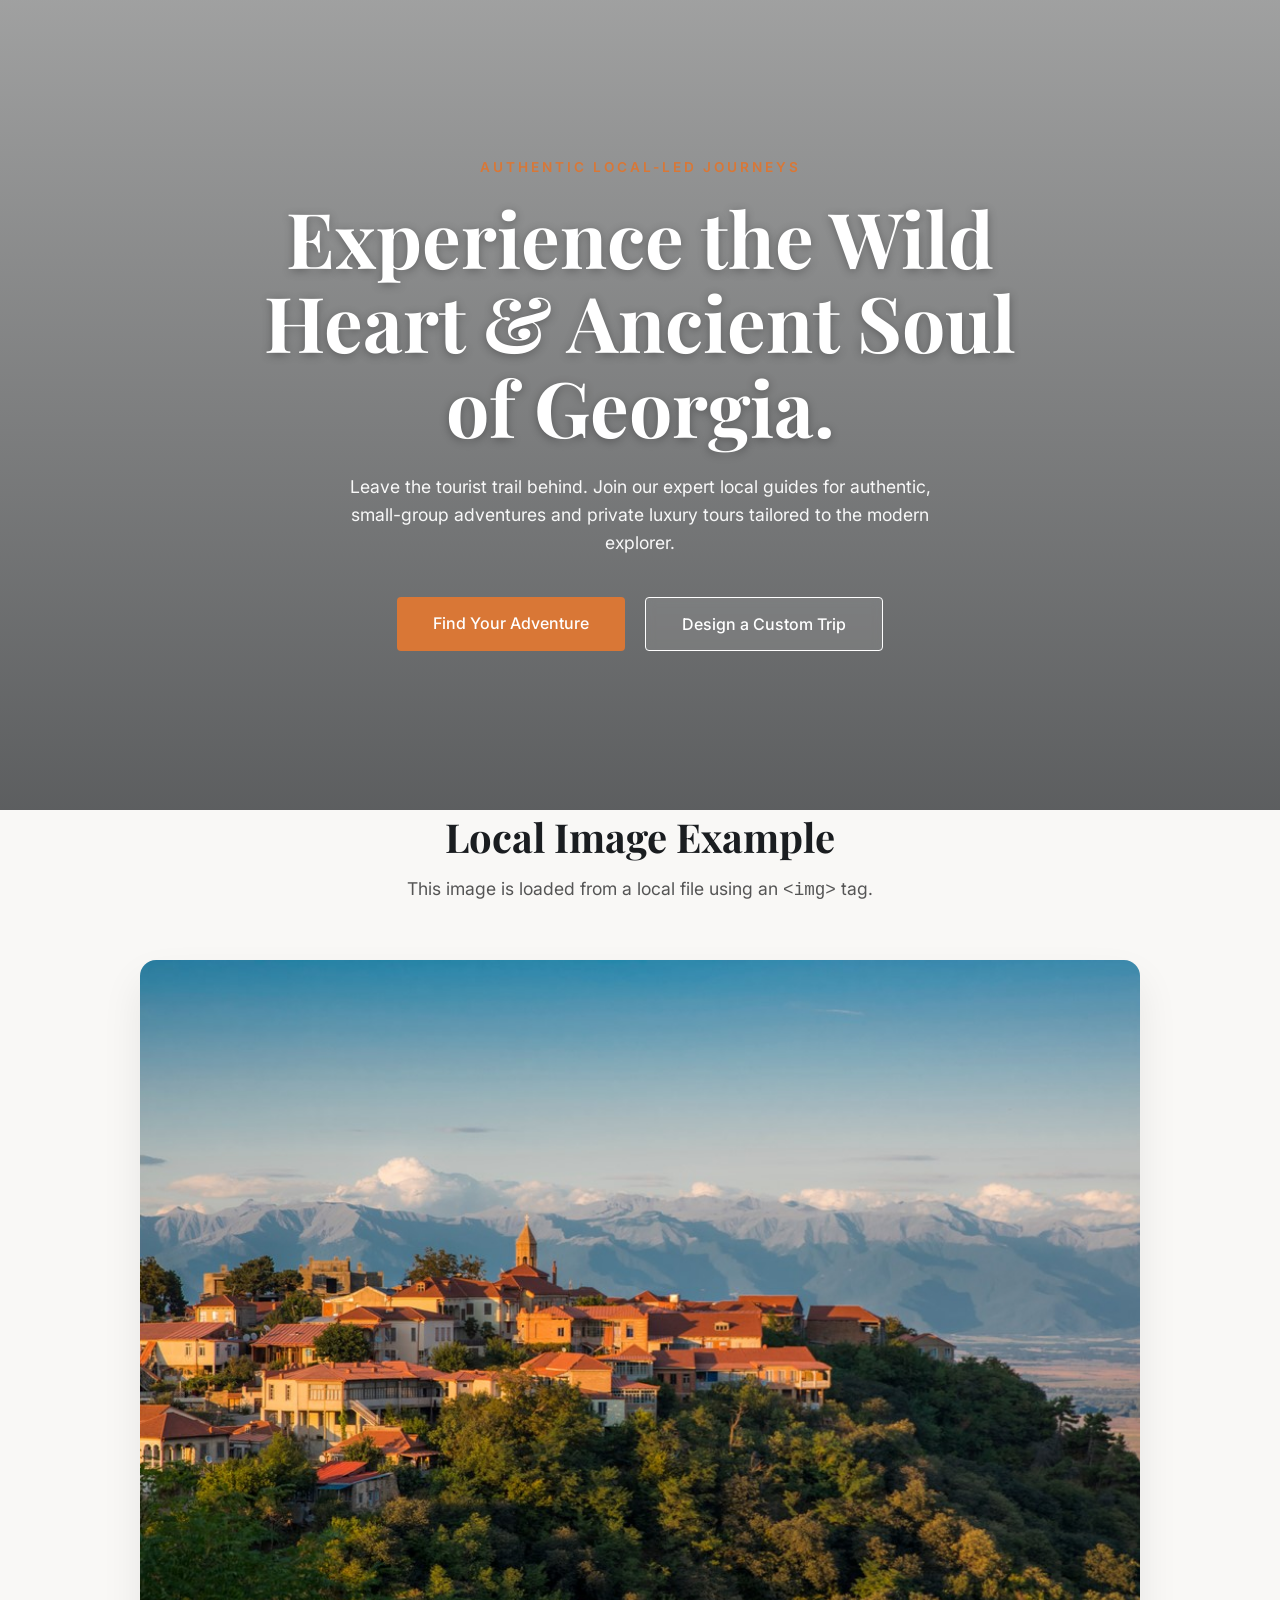
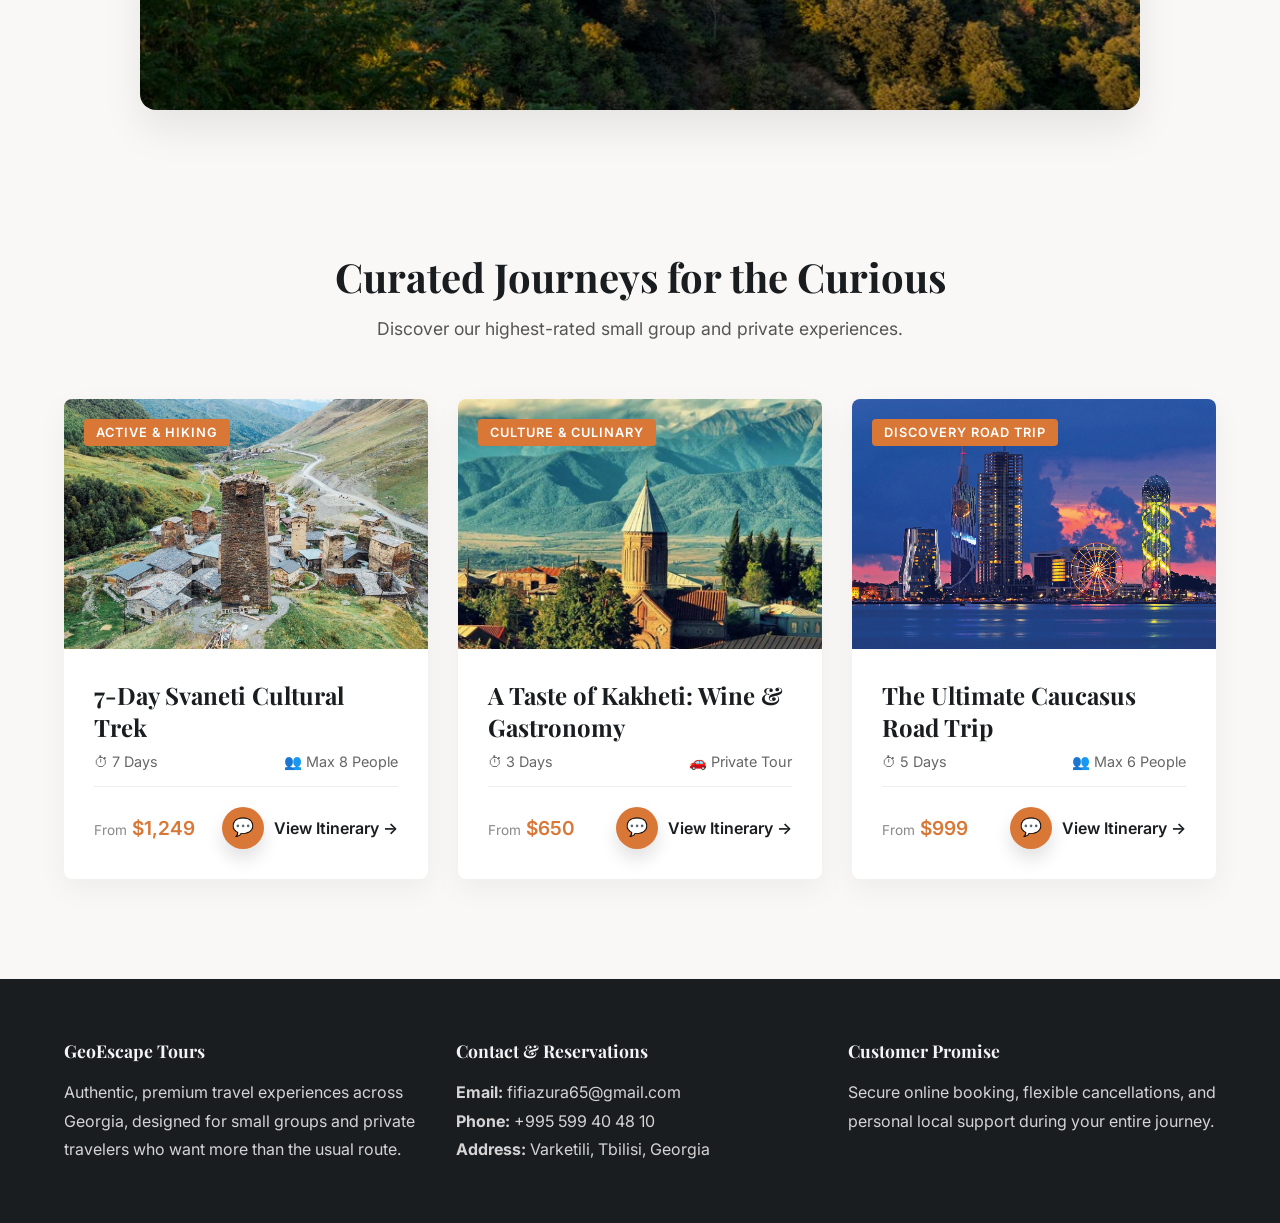
<file: site htm+css/index.html>
<!DOCTYPE html>
<html lang="en">
<head>
<meta charset="UTF-8">
<meta name="viewport" content="width=device-width, initial-scale=1.0">
<title>GeoEscape Tours | Premium Journeys in Georgia</title>
<link rel="stylesheet" href="style.css">
<link href="https://fonts.googleapis.com/css2?family=Inter:wght@400;500;600&family=Playfair+Display:wght@500;700&display=swap" rel="stylesheet">
<style>
  :root {
    --color-amber: #D97736;
    --color-amber-hover: #BF652B;
    --color-slate: #1A1D20;
    --color-stone: #F9F8F6;
    --font-heading: 'Playfair Display', serif;
    --font-body: 'Inter', sans-serif;
  }

  * { margin: 0; padding: 0; box-sizing: border-box; }
  
  body { 
    font-family: var(--font-body); 
    background-color: var(--color-stone); 
    color: var(--color-slate);
    -webkit-font-smoothing: antialiased;
  }

  /* --- HERO SECTION --- */
  .hero {
    position: relative;
    height: 90vh;
    min-height: 600px;
    display: flex;
    align-items: center;
    justify-content: center;
    text-align: center;
    color: white;
    /* High-res image of Gergeti Trinity Church / Kazbegi */
    background: linear-gradient(rgba(26, 29, 32, 0.4), rgba(26, 29, 32, 0.7)), 
                url('https://images.unsplash.com/photo-1568849676085-51415703900f?q=80&w=2070&auto=format&fit=crop') center/cover no-repeat;
  }

  .hero-content {
    max-width: 800px;
    padding: 0 20px;
    z-index: 2;
  }

  .eyebrow {
    text-transform: uppercase;
    letter-spacing: 3px;
    font-size: 0.85rem;
    margin-bottom: 20px;
    color: var(--color-amber);
    font-weight: 600;
  }

  .hero h1 {
    font-family: var(--font-heading);
    font-size: clamp(2.5rem, 6vw, 5rem);
    line-height: 1.1;
    margin-bottom: 25px;
    text-shadow: 0 2px 10px rgba(0,0,0,0.3);
  }

  .hero p {
    font-size: 1.1rem;
    line-height: 1.6;
    margin-bottom: 40px;
    opacity: 0.95;
    max-width: 600px;
    margin-inline: auto;
  }

  .cta-group {
    display: flex;
    gap: 20px;
    justify-content: center;
  }

  .btn {
    padding: 16px 36px;
    text-decoration: none;
    font-weight: 500;
    border-radius: 4px;
    transition: all 0.3s ease;
    font-size: 1rem;
  }

  .btn-primary {
    background-color: var(--color-amber);
    color: white;
  }

  .btn-primary:hover { 
    background-color: var(--color-amber-hover); 
    transform: translateY(-2px);
  }

  .btn-secondary {
    background-color: rgba(255, 255, 255, 0.1);
    color: white;
    border: 1px solid white;
    backdrop-filter: blur(5px);
  }

  .btn-secondary:hover { 
    background-color: white; 
    color: var(--color-slate); 
  }

  /* --- FEATURED TOURS SECTION --- */
  .featured-tours {
    padding: 100px 5%;
    max-width: 1400px;
    margin: 0 auto;
  }

  .section-header {
    text-align: center;
    margin-bottom: 60px;
  }

  .section-header h2 {
    font-family: var(--font-heading);
    font-size: 2.5rem;
    margin-bottom: 15px;
  }

  .section-header p {
    color: #555;
    font-size: 1.1rem;
  }

  .tour-grid {
    display: grid;
    grid-template-columns: repeat(auto-fit, minmax(320px, 1fr));
    gap: 30px;
  }

  .tour-card {
    background: white;
    border-radius: 8px;
    overflow: hidden;
    box-shadow: 0 10px 30px rgba(0,0,0,0.05);
    transition: transform 0.4s ease, box-shadow 0.4s ease;
    cursor: pointer;
    display: block;
    color: inherit;
    text-decoration: none;
  }

  .tour-card:hover {
    transform: translateY(-10px);
    box-shadow: 0 20px 40px rgba(0,0,0,0.1);
  }

  .tour-image-wrapper {
    width: 100%;
    height: 250px;
    overflow: hidden;
    position: relative;
  }

  .tour-image {
    display: block;
    width: 100%;
    height: 100%;
    object-fit: cover;
    transition: transform 0.6s ease;
  }

  .feature-img {
    width: 100%;
    max-width: 1000px;
    border-radius: 16px;
    box-shadow: 0 20px 40px rgba(0,0,0,0.08);
    display: block;
    margin: 40px auto;
    object-fit: cover;
  }

  .gallery-img {
    width: 100%;
    max-width: 1100px;
    border-radius: 18px;
    box-shadow: 0 24px 50px rgba(0,0,0,0.08);
    margin: 30px auto;
    display: block;
    object-fit: cover;
  }

  /* Zoom effect on hover */
  .tour-card:hover .tour-image {
    transform: scale(1.08);
  }

  .tag {
    position: absolute;
    top: 20px;
    left: 20px;
    background: var(--color-amber);
    color: white;
    padding: 6px 12px;
    font-size: 0.8rem;
    font-weight: 600;
    border-radius: 4px;
    text-transform: uppercase;
    letter-spacing: 1px;
    z-index: 2;
  }

  .footer-content {
    display: grid;
    gap: 24px;
    grid-template-columns: repeat(auto-fit, minmax(220px, 1fr));
    padding: 60px 5%;
    background: #1a1d20;
    color: #f3f3f3;
  }

  .footer-col h4 {
    margin-bottom: 16px;
    font-family: var(--font-heading);
    font-size: 1.1rem;
  }

  .footer-col p {
    line-height: 1.8;
    color: #d4d4d4;
  }

  .tour-content {
    padding: 30px;
  }

  .tour-content h3 {
    font-family: var(--font-heading);
    font-size: 1.5rem;
    margin-bottom: 10px;
    color: var(--color-slate);
  }

  .tour-details {
    display: flex;
    justify-content: space-between;
    margin-bottom: 20px;
    font-size: 0.9rem;
    color: #666;
    border-bottom: 1px solid #eee;
    padding-bottom: 15px;
  }

  .tour-footer {
    display: flex;
    justify-content: space-between;
    align-items: center;
    gap: 16px;
    flex-wrap: wrap;
  }

  .footer-actions {
    display: flex;
    align-items: center;
    gap: 10px;
  }

  .chat-btn {
    background: var(--color-amber);
    border: none;
    color: white;
    width: 42px;
    height: 42px;
    border-radius: 50%;
    font-size: 1.1rem;
    cursor: pointer;
    box-shadow: 0 10px 18px rgba(0,0,0,0.12);
    transition: transform 0.2s ease, background 0.2s ease;
  }

  .chat-btn:hover {
    transform: translateY(-2px);
    background: var(--color-amber-hover);
  }

  .card-link {
    color: var(--color-slate);
    text-decoration: none;
    font-weight: 600;
    transition: color 0.3s;
  }

  .tour-card:hover .card-link {
    color: var(--color-amber);
  }

  .chat-popup {
    position: fixed;
    right: 20px;
    bottom: 20px;
    width: min(380px, calc(100% - 32px));
    background: white;
    border-radius: 18px;
    box-shadow: 0 30px 70px rgba(0,0,0,0.18);
    display: none;
    z-index: 999;
    overflow: hidden;
    font-family: var(--font-body);
  }

  .chat-popup.open {
    display: block;
  }

  .chat-header {
    background: var(--color-slate);
    color: white;
    padding: 18px 20px;
    display: flex;
    justify-content: space-between;
    align-items: center;
  }

  .chat-header h4 {
    margin: 0;
    font-size: 1rem;
  }

  .chat-close {
    background: transparent;
    border: none;
    color: white;
    font-size: 1.3rem;
    cursor: pointer;
  }

  .chat-body {
    padding: 20px;
    display: flex;
    flex-direction: column;
    gap: 14px;
  }

  .chat-messages {
    display: flex;
    flex-direction: column;
    gap: 10px;
    max-height: 260px;
    overflow-y: auto;
  }

  .chat-message {
    background: #f4f4f4;
    padding: 12px 14px;
    border-radius: 14px;
    line-height: 1.5;
    font-size: 0.95rem;
  }

  .chat-message.user {
    align-self: flex-end;
    background: var(--color-amber);
    color: white;
  }

  .chat-input-group {
    display: flex;
    gap: 10px;
    align-items: center;
  }

  .chat-input {
    flex: 1;
    padding: 12px 14px;
    border-radius: 999px;
    border: 1px solid #ddd;
    outline: none;
  }

  .chat-send {
    background: var(--color-amber);
    color: white;
    border: none;
    padding: 12px 16px;
    border-radius: 999px;
    cursor: pointer;
    transition: background 0.2s ease;
  }

  .chat-send:hover {
    background: var(--color-amber-hover);
  }

  .price {
    font-weight: 600;
    font-size: 1.2rem;
    color: var(--color-amber);
  }

  .price span {
    font-size: 0.85rem;
    color: #888;
    font-weight: 400;
  }

  .view-tour {
    color: var(--color-slate);
    text-decoration: none;
    font-weight: 600;
    font-size: 0.95rem;
    transition: color 0.3s;
  }

  .tour-card:hover .view-tour {
    color: var(--color-amber);
  }

  /* Mobile Responsiveness */
  @media (max-width: 768px) {
    .cta-group { flex-direction: column; }
    .hero h1 { font-size: 2.5rem; }
  }
</style>
</head>
<body>

  <!-- HERO SECTION -->
  <section class="hero">
    <div class="hero-content">
      <div class="eyebrow">Authentic Local-Led Journeys</div>
      <h1>Experience the Wild Heart & Ancient Soul of Georgia.</h1>
      <p>Leave the tourist trail behind. Join our expert local guides for authentic, small-group adventures and private luxury tours tailored to the modern explorer.</p>
      <div class="cta-group">
        <a href="#tours" class="btn btn-primary">Find Your Adventure</a>
        <a href="#custom" class="btn btn-secondary">Design a Custom Trip</a>
      </div>
    </div>
  </section>

  <section class="local-image-example">
    <div class="section-header">
      <h2>Local Image Example</h2>
      <p>This image is loaded from a local file using an <code>&lt;img&gt;</code> tag.</p>
    </div>
    <img src="images/kakheti/kakheti.png" alt="Kakheti wine region" class="feature-img">
  </section>

  <!-- FEATURED TOURS SECTION -->
  <section class="featured-tours" id="tours">
    <div class="section-header">
      <h2>Curated Journeys for the Curious</h2>
      <p>Discover our highest-rated small group and private experiences.</p>
    </div>

    <div class="tour-grid">
      
      <!-- TOUR CARD 1: Svaneti Trekking -->
      <div class="tour-card">
        <div class="tour-image-wrapper">
          <div class="tag">Active & Hiking</div>
          <img class="tour-image" src="images/svaneti/svaneti-1.jpg" alt="Svaneti mountains trekking">
        </div>
        <div class="tour-content">
          <h3>7-Day Svaneti Cultural Trek</h3>
          <div class="tour-details">
            <span>⏱ 7 Days</span>
            <span>👥 Max 8 People</span>
          </div>
          <div class="tour-footer">
            <div class="price"><span>From</span> $1,249</div>
            <div class="footer-actions">
              <button type="button" class="chat-btn" onclick="openChat('Svaneti Cultural Trek')" aria-label="Chat about Svaneti tour">💬</button>
              <a href="tour-svaneti.html" class="card-link">View Itinerary →</a>
            </div>
          </div>
        </div>
      </div>

      <!-- TOUR CARD 2: Kakheti Wine -->
      <div class="tour-card">
        <div class="tour-image-wrapper">
          <div class="tag">Culture & Culinary</div>
          <img class="tour-image" src="images/kakheti/kakheti-1.jpg" alt="Kakheti wine tasting">
        </div>
        <div class="tour-content">
          <h3>A Taste of Kakheti: Wine & Gastronomy</h3>
          <div class="tour-details">
            <span>⏱ 3 Days</span>
            <span>🚗 Private Tour</span>
          </div>
          <div class="tour-footer">
            <div class="price"><span>From</span> $650</div>
            <div class="footer-actions">
              <button type="button" class="chat-btn" onclick="openChat('Kakheti Wine & Gastronomy')" aria-label="Chat about Kakheti tour">💬</button>
              <a href="tour-kakheti.html" class="card-link">View Itinerary →</a>
            </div>
          </div>
        </div>
      </div>

      <!-- TOUR CARD 3: Tbilisi to Kazbegi -->
      <div class="tour-card">
        <div class="tour-image-wrapper">
          <div class="tag">Discovery Road Trip</div>
          <img class="tour-image" src="images/roadtrip/roadtrip-1.jpg" alt="Tbilisi road trip scenery">
        </div>
        <div class="tour-content">
          <h3>The Ultimate Caucasus Road Trip</h3>
          <div class="tour-details">
            <span>⏱ 5 Days</span>
            <span>👥 Max 6 People</span>
          </div>
          <div class="tour-footer">
            <div class="price"><span>From</span> $999</div>
            <div class="footer-actions">
              <button type="button" class="chat-btn" onclick="openChat('Caucasus Road Trip')" aria-label="Chat about road trip tour">💬</button>
              <a href="tour-roadtrip.html" class="card-link">View Itinerary →</a>
            </div>
          </div>
        </div>
      </div>
    </div>
  </section>

  <div id="chatPopup" class="chat-popup" aria-hidden="true">
    <div class="chat-header">
      <h4>Book a tour</h4>
      <button type="button" class="chat-close" onclick="closeChat()" aria-label="Close chat">✕</button>
    </div>
    <div class="chat-body">
      <div id="chatContext" class="chat-message">Message us about your tour and we will reply quickly.</div>
      <div id="chatMessages" class="chat-messages"></div>
      <div class="chat-input-group">
        <input id="chatInput" type="text" class="chat-input" placeholder="Write your question..." aria-label="Chat message input">
        <button type="button" class="chat-send" onclick="sendChat()">Send</button>
      </div>
    </div>
  </div>

  <footer>
    <div class="footer-content">
      <div class="footer-col">
        <h4>GeoEscape Tours</h4>
        <p>Authentic, premium travel experiences across Georgia, designed for small groups and private travelers who want more than the usual route.</p>
      </div>

      <!-- ========================================================= -->
      <!--       👇👇👇 EDIT YOUR CONTACT INFO HERE 👇👇👇           -->
      <!-- ========================================================= -->
      <div class="footer-col">
        <h4>Contact & Reservations</h4>
        <p><strong>Email:</strong> fifiazura65@gmail.com</p>
        <p><strong>Phone:</strong> +995 599 40 48 10</p>
        <p><strong>Address:</strong> Varketili, Tbilisi, Georgia</p>
      </div>
      <!-- ========================================================= -->
      <!--       👆👆👆 EDIT YOUR CONTACT INFO HERE 👆👆👆           -->
      <!-- ========================================================= -->

      <div class="footer-col">
        <h4>Customer Promise</h4>
        <p>Secure online booking, flexible cancellations, and personal local support during your entire journey.</p>
      </div>
    </div>
  </footer>

  <script>
    const chatPopup = document.getElementById('chatPopup');
    const chatMessages = document.getElementById('chatMessages');
    const chatInput = document.getElementById('chatInput');
    const chatContext = document.getElementById('chatContext');
    let chatTour = 'General Tour';

    function openChat(tour) {
      chatTour = tour;
      chatContext.textContent = `Book or ask about: ${tour}`;
      chatPopup.classList.add('open');
      chatPopup.setAttribute('aria-hidden', 'false');
      chatInput.focus();
    }

    function closeChat() {
      chatPopup.classList.remove('open');
      chatPopup.setAttribute('aria-hidden', 'true');
    }

    function sendChat() {
      const text = chatInput.value.trim();
      if (!text) {
        chatInput.focus();
        return;
      }

      const userMessage = document.createElement('div');
      userMessage.className = 'chat-message user';
      userMessage.textContent = text;
      chatMessages.appendChild(userMessage);
      chatInput.value = '';
      chatMessages.scrollTop = chatMessages.scrollHeight;

      setTimeout(() => {
        const botMessage = document.createElement('div');
        botMessage.className = 'chat-message';
        botMessage.textContent = `Thanks! Your message about "${chatTour}" has been received. We will contact you using the details in the footer.`;
        chatMessages.appendChild(botMessage);
        chatMessages.scrollTop = chatMessages.scrollHeight;
      }, 600);
    }

    document.addEventListener('keydown', function(event) {
      if (event.key === 'Escape') {
        closeChat();
      }
    });
  </script>
</body>
</html>
</file>
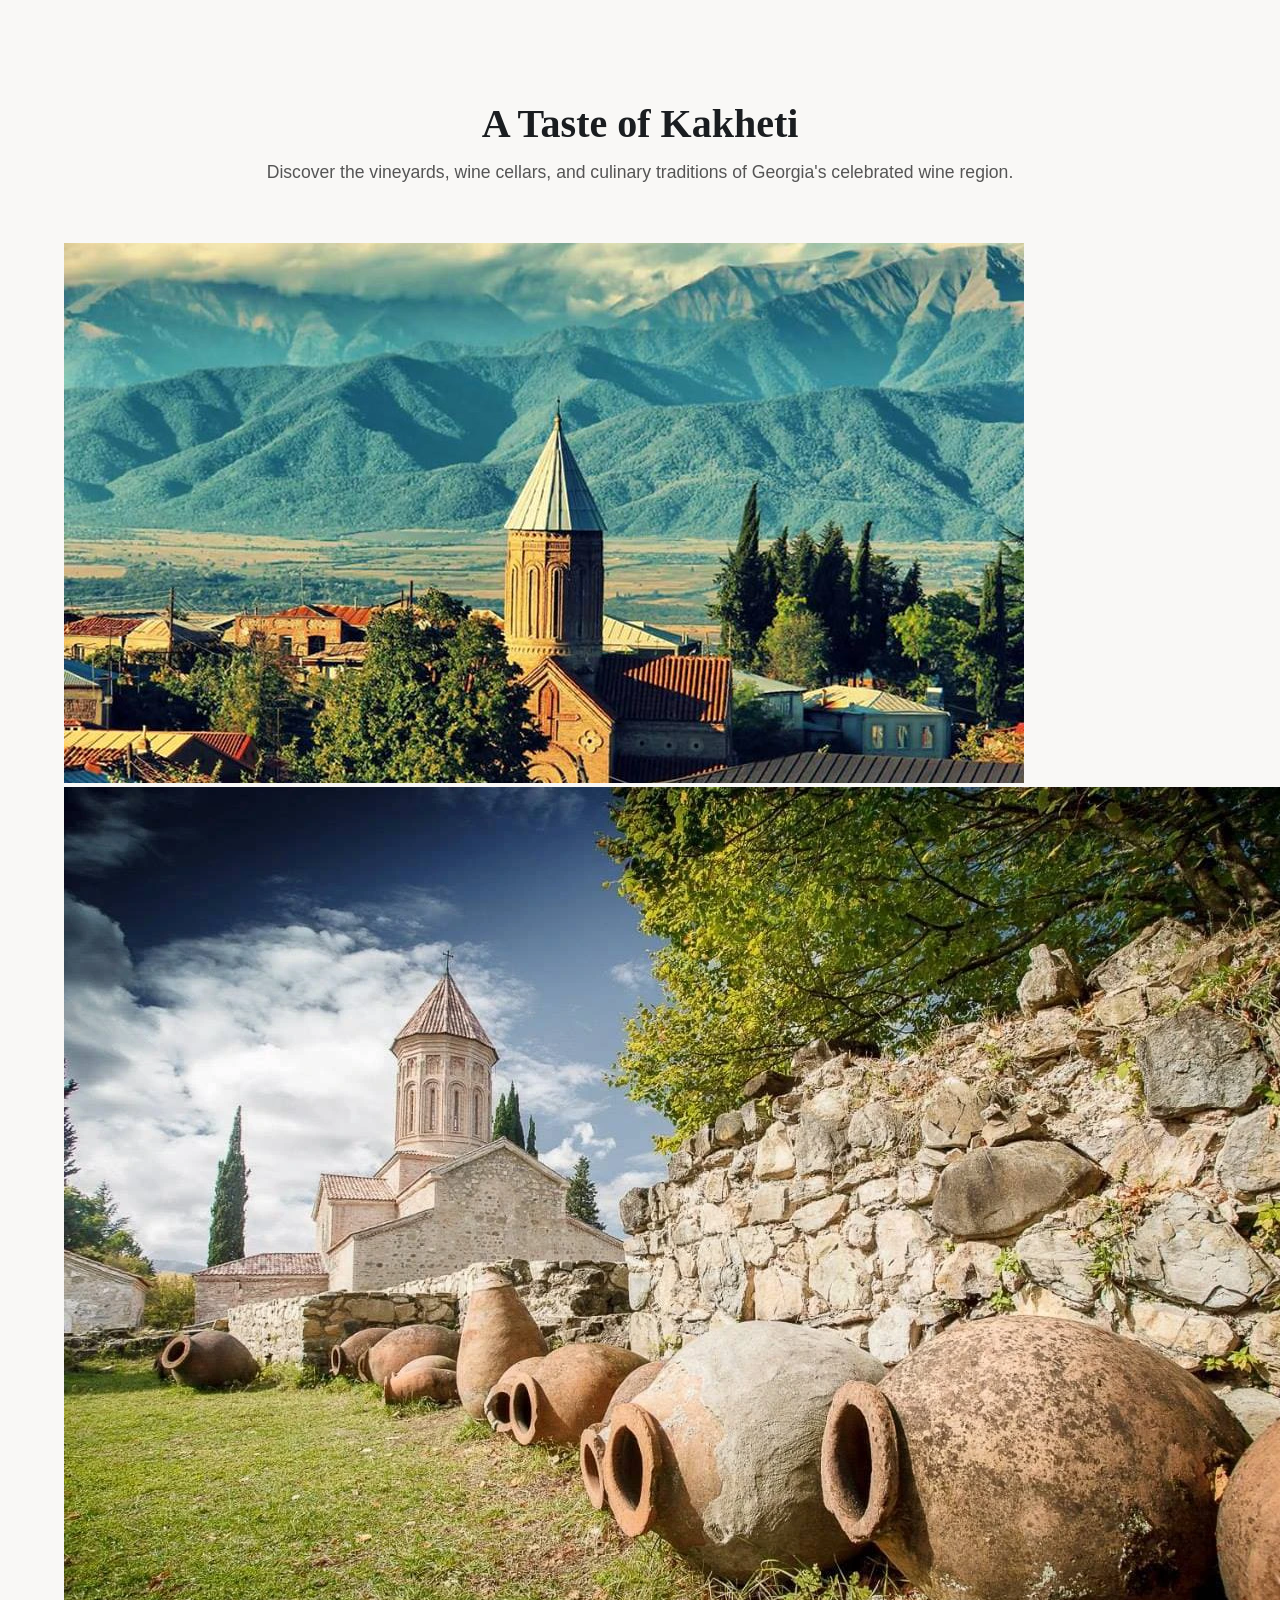
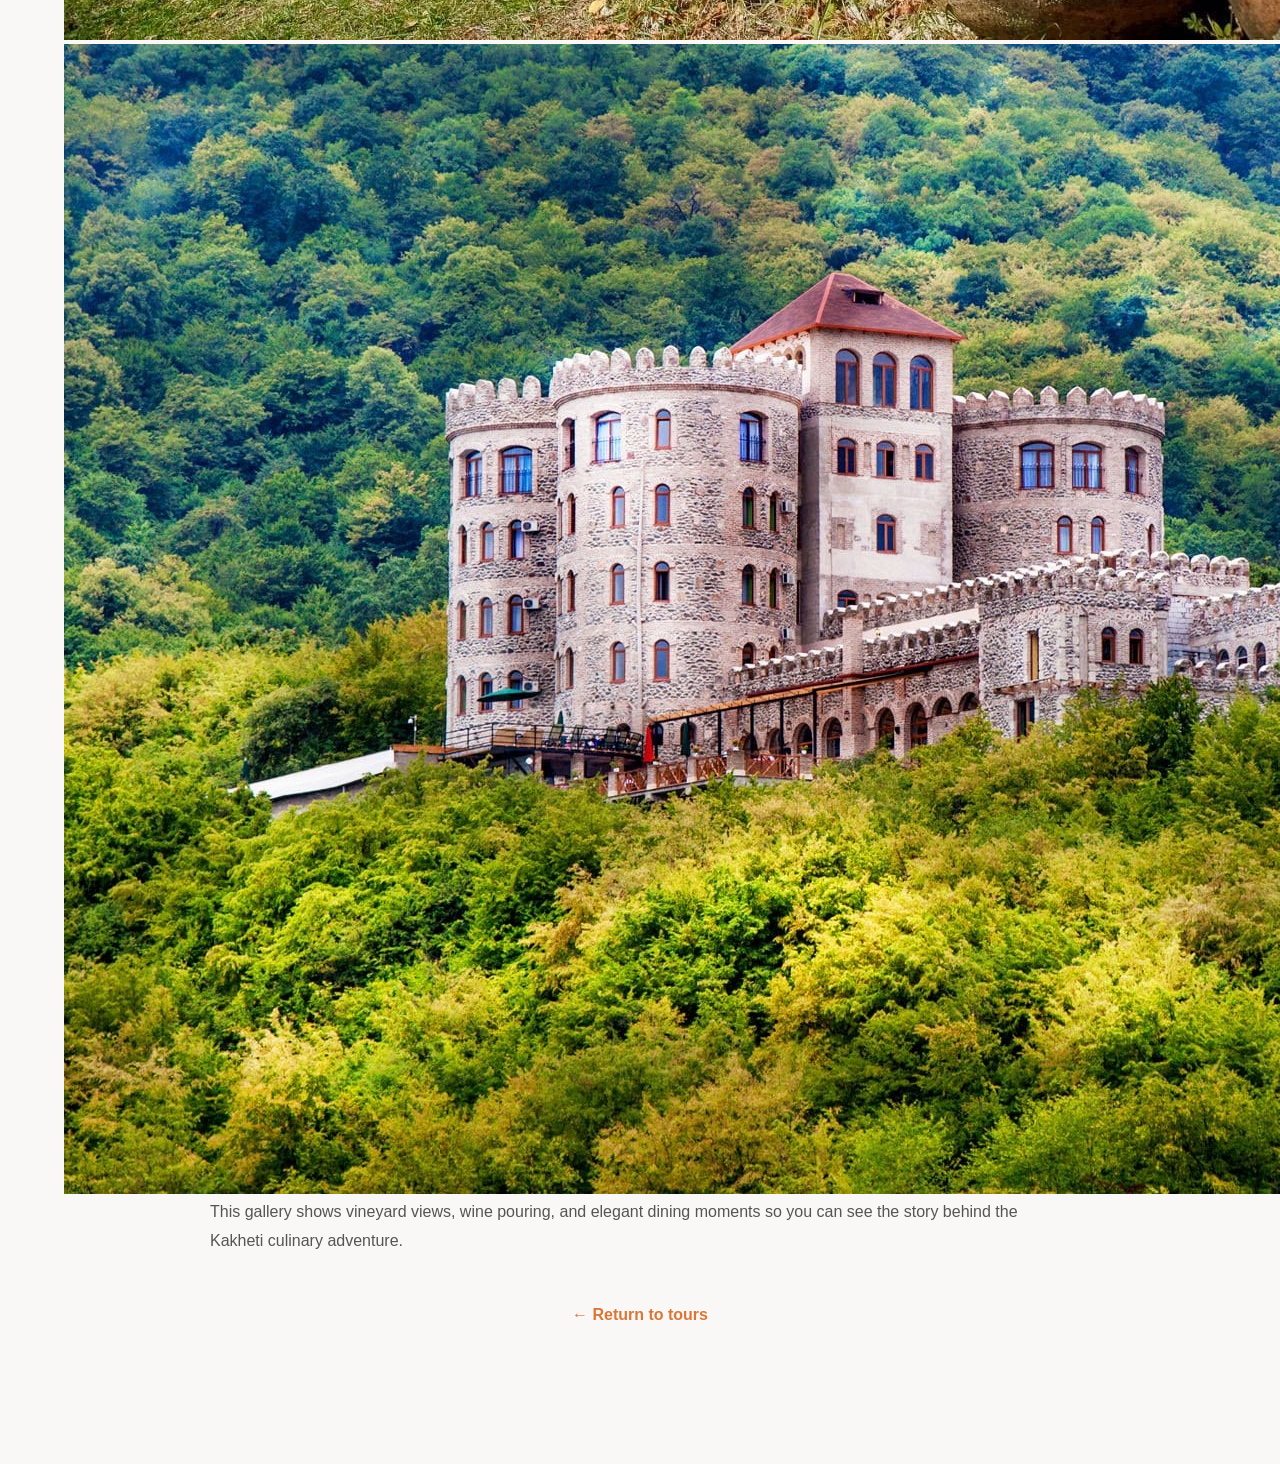
<file: site htm+css/tour-kakheti.html>
<!DOCTYPE html>
<html lang="en">
<head>
  <meta charset="UTF-8">
  <meta name="viewport" content="width=device-width, initial-scale=1.0">
  <title>Kakheti Wine & Gastronomy | GeoEscape</title>
  <link rel="stylesheet" href="style.css">
</head>
<body>
  <section class="featured-tours">
    <div class="section-header">
      <h2>A Taste of Kakheti</h2>
      <p>Discover the vineyards, wine cellars, and culinary traditions of Georgia's celebrated wine region.</p>
    </div>
    <img class="gallery-img" src="images/kakheti/kakheti-1.jpg" alt="Kakheti wine tasting">
    <img class="gallery-img" src="images/kakheti/kakheti-2.jpg" alt="Georgian wine bottles">
    <img class="gallery-img" src="images/kakheti/kakheti-3.jpg" alt="Vineyard landscape in Georgia">
    <p style="max-width: 900px; margin: 0 auto 50px; color: #555; font-size: 1rem; line-height: 1.8; padding: 0 20px;">This gallery shows vineyard views, wine pouring, and elegant dining moments so you can see the story behind the Kakheti culinary adventure.</p>
    <div style="text-align: center; margin-bottom: 40px;"><a href="imagine.html" style="color: var(--color-amber); font-weight: 600; text-decoration: none;">← Return to tours</a></div>
  </section>
</body>
</html>
</file>
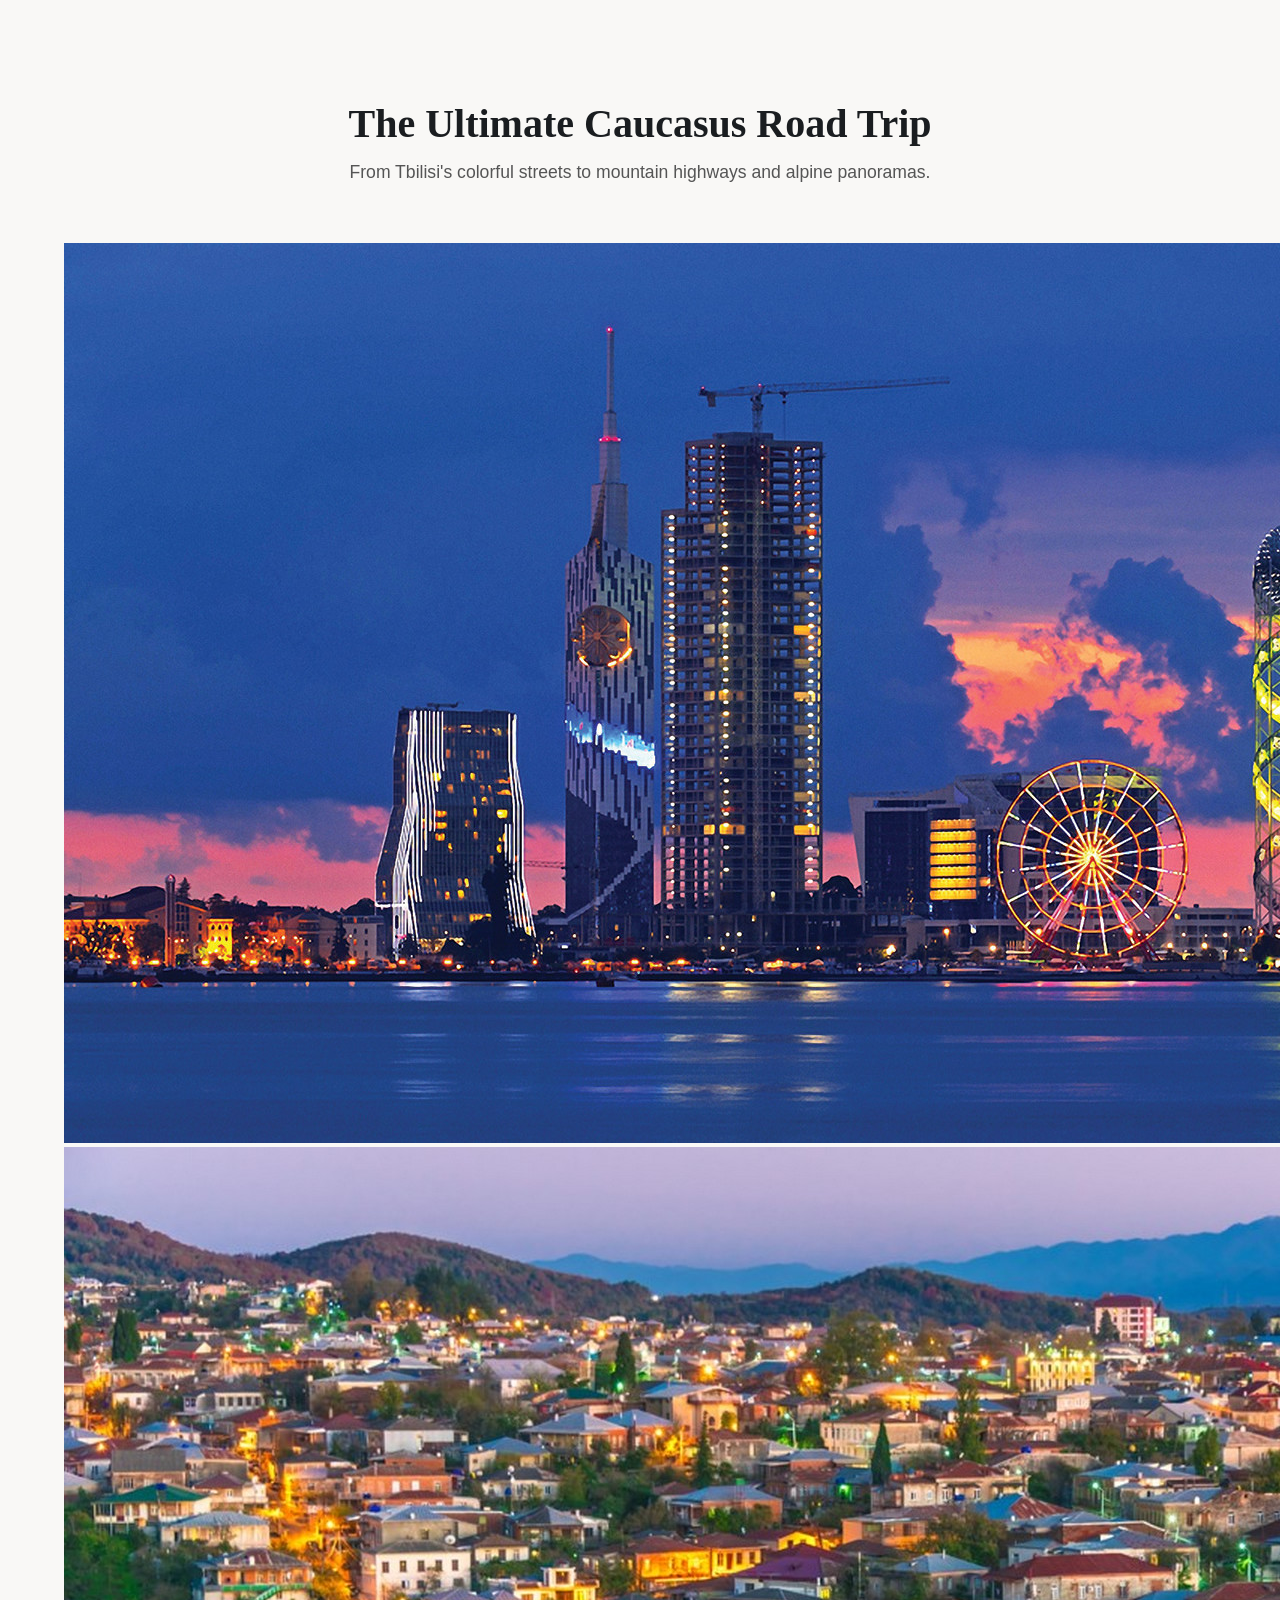
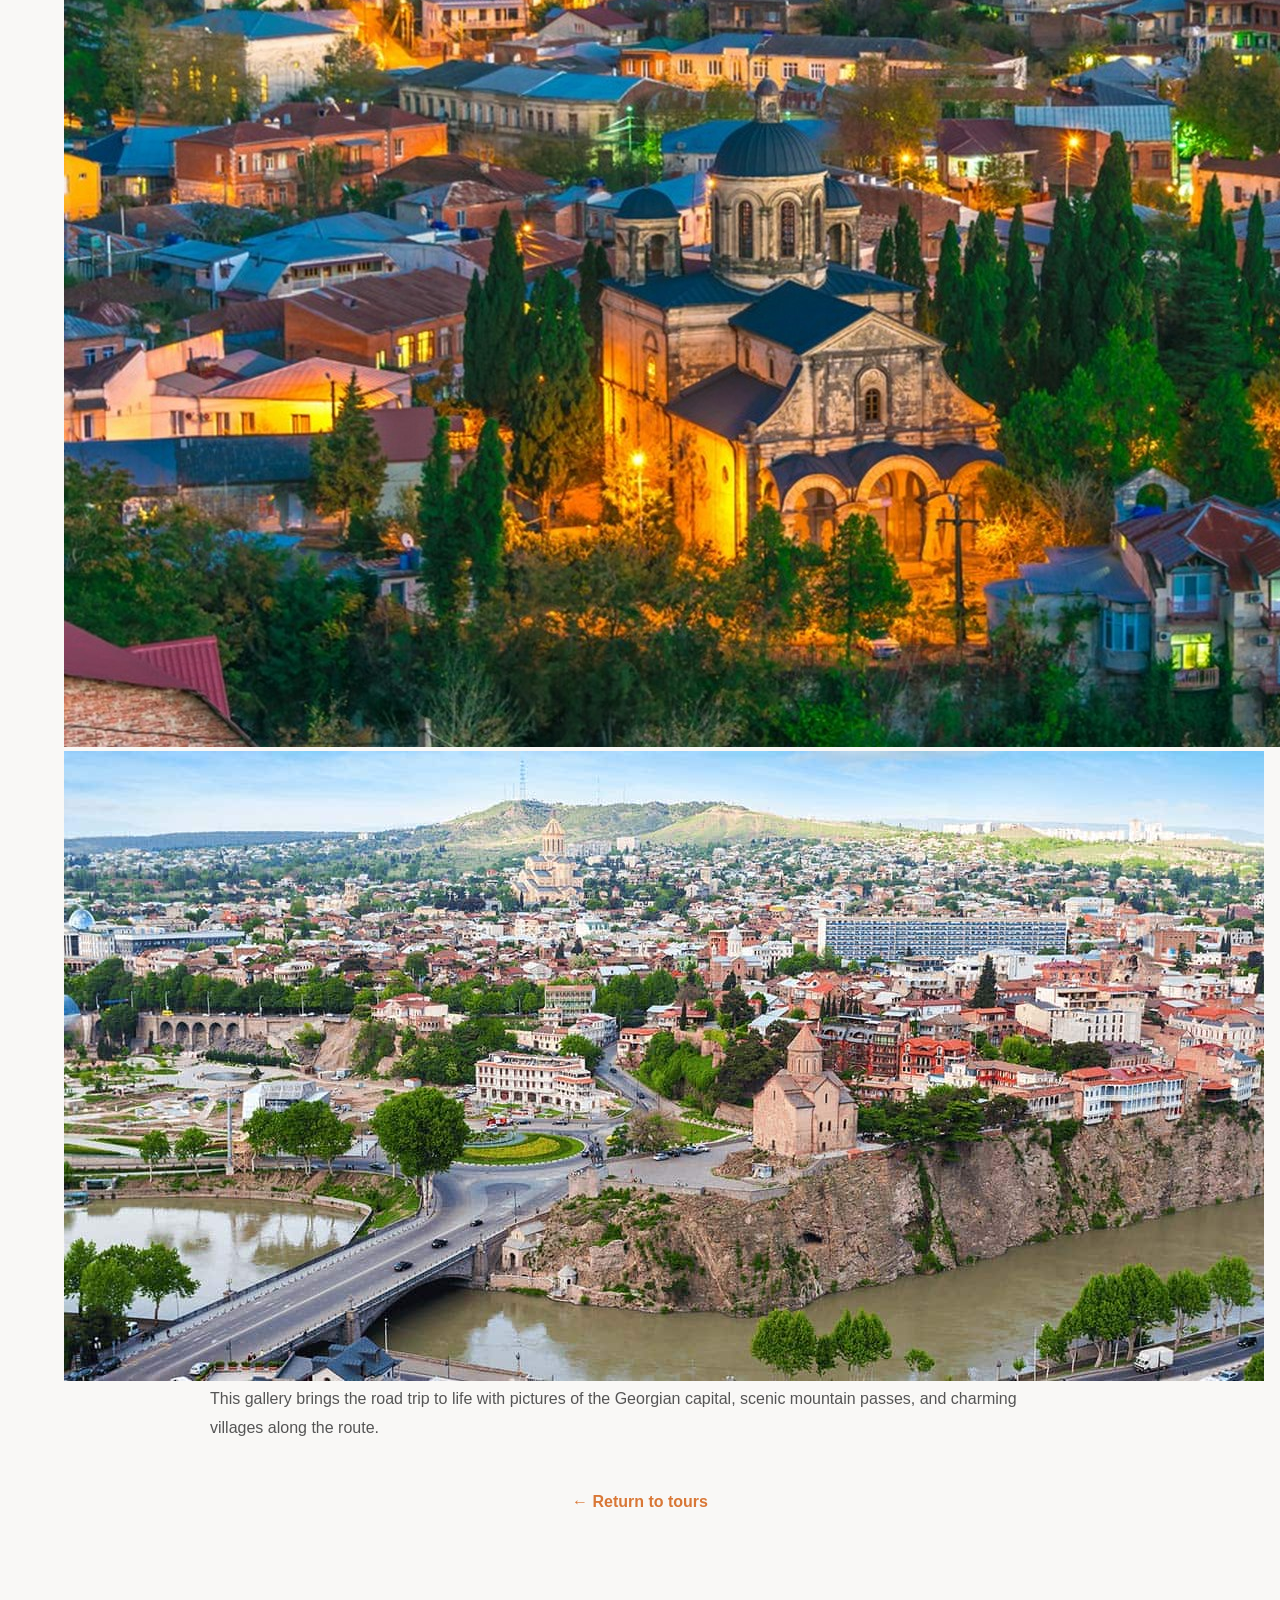
<file: site htm+css/tour-roadtrip.html>
<!DOCTYPE html>
<html lang="en">
<head>
  <meta charset="UTF-8">
  <meta name="viewport" content="width=device-width, initial-scale=1.0">
  <title>Caucasus Road Trip | GeoEscape</title>
  <link rel="stylesheet" href="style.css">
</head>
<body>
  <section class="featured-tours">
    <div class="section-header">
      <h2>The Ultimate Caucasus Road Trip</h2>
      <p>From Tbilisi's colorful streets to mountain highways and alpine panoramas.</p>
    </div>
    <img class="gallery-img" src="images/roadtrip/roadtrip-1.jpg" alt="Tbilisi road trip scenery">
    <img class="gallery-img" src="images/roadtrip/roadtrip-2.jpg" alt="Caucasus mountain road">
    <img class="gallery-img" src="images/roadtrip/roadtrip-3.jpg" alt="Old Tbilisi architecture">
    <p style="max-width: 900px; margin: 0 auto 50px; color: #555; font-size: 1rem; line-height: 1.8; padding: 0 20px;">This gallery brings the road trip to life with pictures of the Georgian capital, scenic mountain passes, and charming villages along the route.</p>
    <div style="text-align: center; margin-bottom: 40px;"><a href="imagine.html" style="color: var(--color-amber); font-weight: 600; text-decoration: none;">← Return to tours</a></div>
  </section>
</body>
</html>
</file>
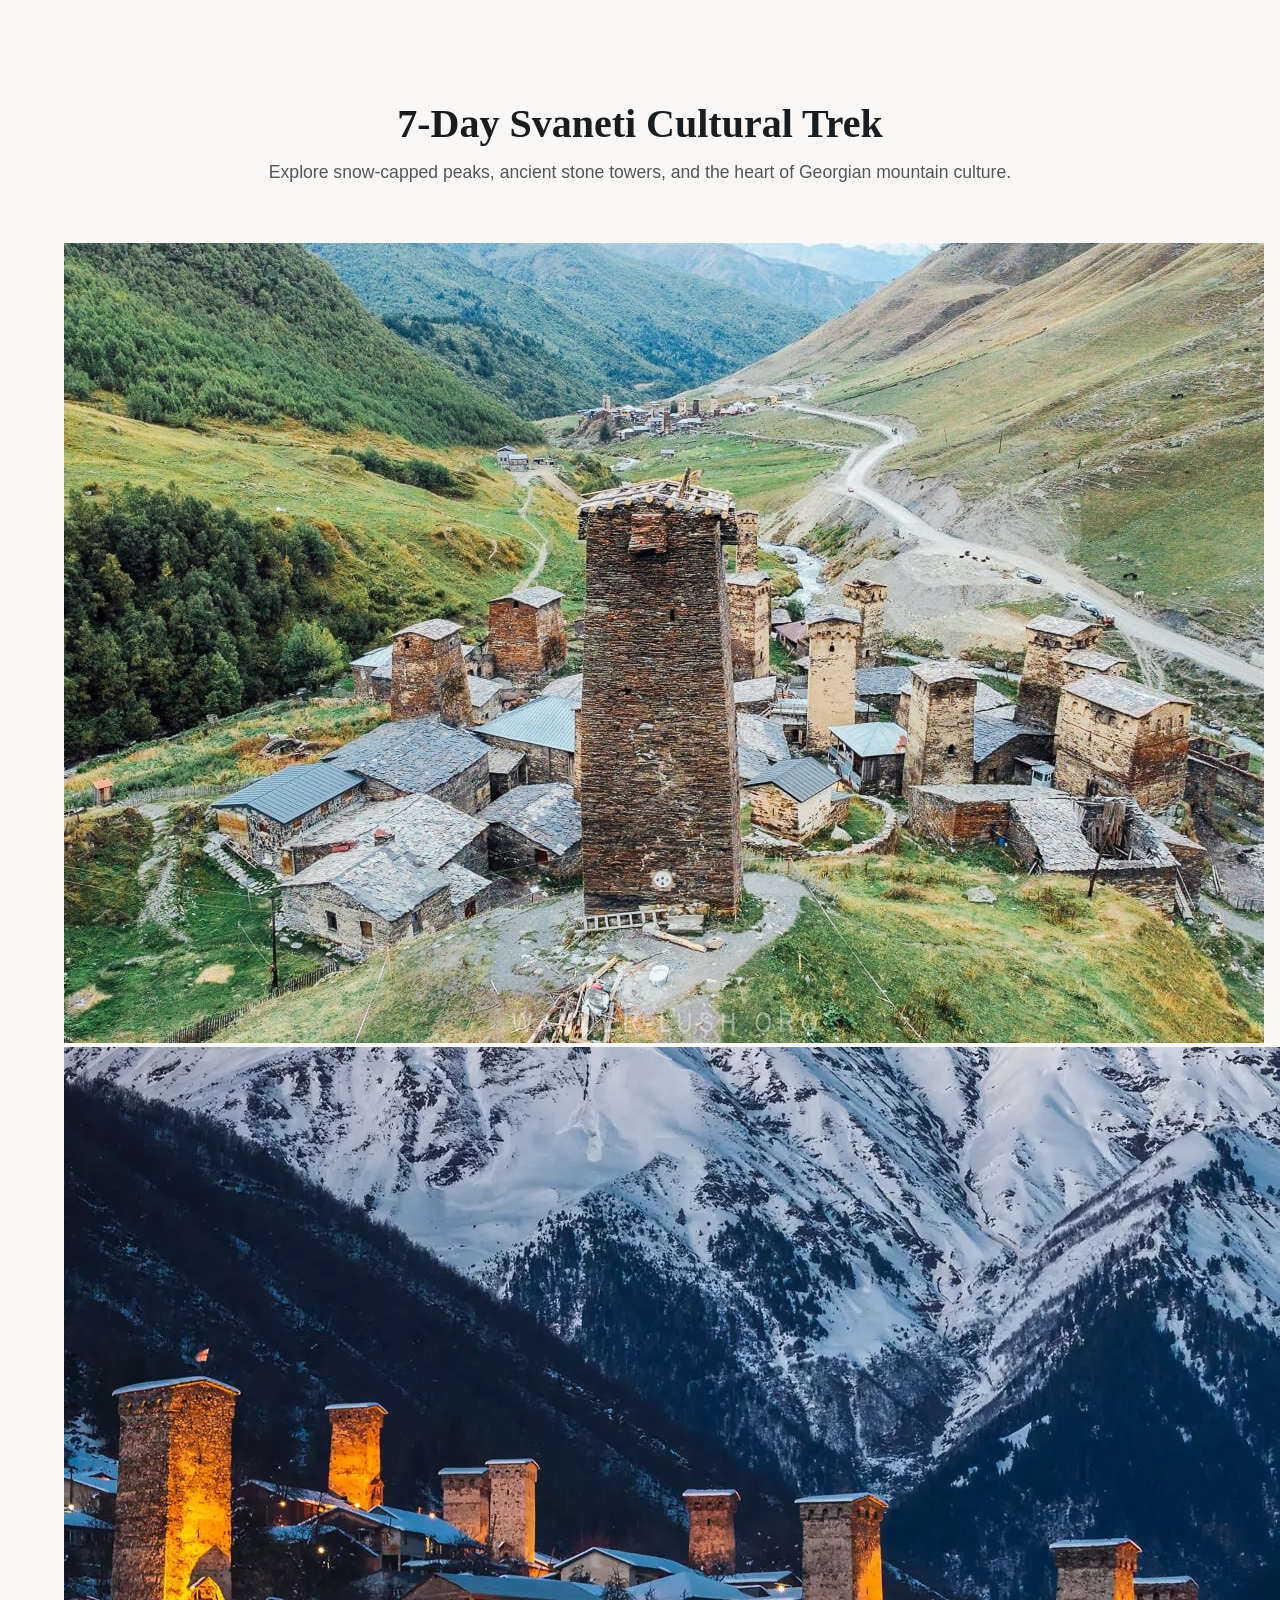
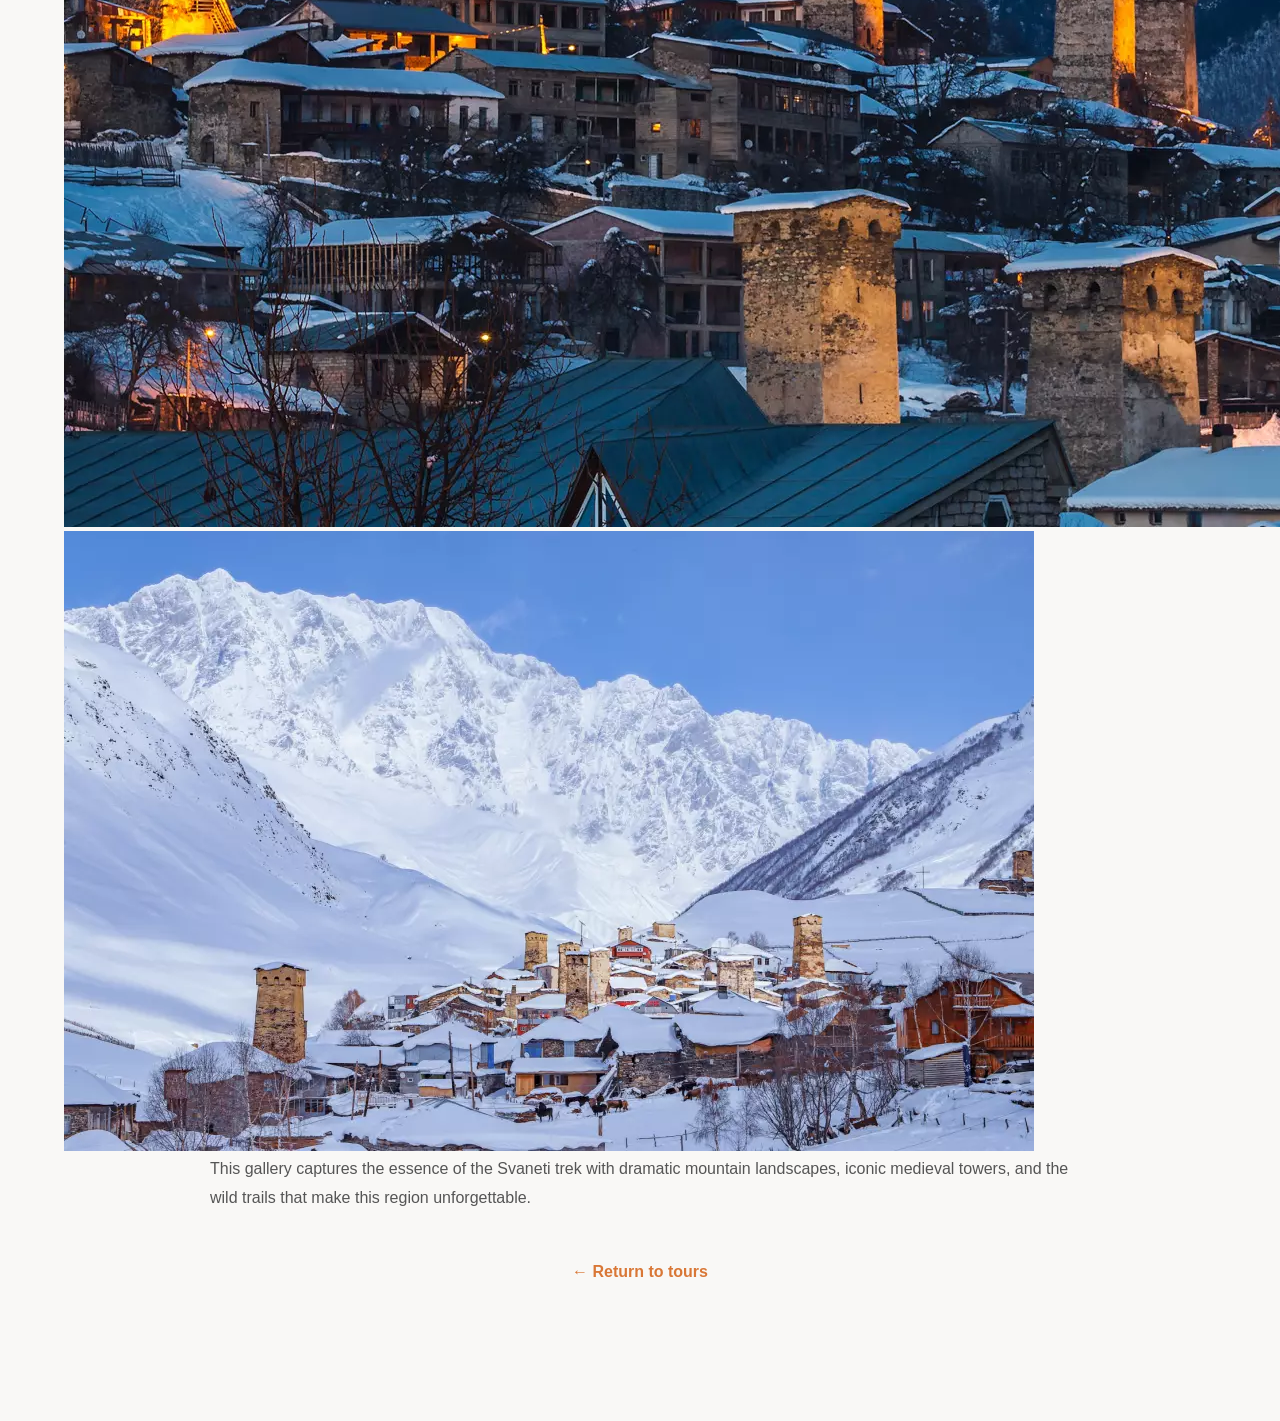
<file: site htm+css/tour-svaneti.html>
<!DOCTYPE html>
<html lang="en">
<head>
  <meta charset="UTF-8">
  <meta name="viewport" content="width=device-width, initial-scale=1.0">
  <title>Svaneti Cultural Trek | GeoEscape</title>
  <link rel="stylesheet" href="style.css">
</head>
<body>
  <section class="featured-tours">
    <div class="section-header">
      <h2>7-Day Svaneti Cultural Trek</h2>
      <p>Explore snow-capped peaks, ancient stone towers, and the heart of Georgian mountain culture.</p>
    </div>
    <img class="gallery-img" src="images/svaneti/svaneti-1.jpg" alt="Svaneti mountains trekking">
    <img class="gallery-img" src="images/svaneti/svaneti-2.jpg" alt="Stone watchtowers in Svaneti">
    <img class="gallery-img" src="images/svaneti/svaneti-3.jpg" alt="Mountain trail in Georgia">
    <p style="max-width: 900px; margin: 0 auto 50px; color: #555; font-size: 1rem; line-height: 1.8; padding: 0 20px;">This gallery captures the essence of the Svaneti trek with dramatic mountain landscapes, iconic medieval towers, and the wild trails that make this region unforgettable.</p>
    <div style="text-align: center; margin-bottom: 40px;"><a href="imagine.html" style="color: var(--color-amber); font-weight: 600; text-decoration: none;">← Return to tours</a></div>
  </section>
</body>
</html>
</file>
<file: site htm+css/style.css>
:root {
    --color-amber: #D97736;
    --color-amber-hover: #BF652B;
    --color-slate: #1A1D20;
    --color-stone: #F9F8F6;
    --font-heading: 'Playfair Display', serif;
    --font-body: 'Inter', sans-serif;
  }

  * { margin: 0; padding: 0; box-sizing: border-box; }
  
  body { 
    font-family: var(--font-body); 
    background-color: var(--color-stone); 
    color: var(--color-slate);
    -webkit-font-smoothing: antialiased;
  }

  /* --- HERO SECTION --- */
  .hero {
    position: relative;
    height: 90vh;
    min-height: 600px;
    display: flex;
    align-items: center;
    justify-content: center;
    text-align: center;
    color: white;
    /* High-res image of Gergeti Trinity Church / Kazbegi */
    background: linear-gradient(rgba(26, 29, 32, 0.4), rgba(26, 29, 32, 0.7)), 
                url('https://images.unsplash.com/photo-1568849676085-51415703900f?q=80&w=2070&auto=format&fit=crop') center/cover no-repeat;
  }

  .hero-content {
    max-width: 800px;
    padding: 0 20px;
    z-index: 2;
  }

  .eyebrow {
    text-transform: uppercase;
    letter-spacing: 3px;
    font-size: 0.85rem;
    margin-bottom: 20px;
    color: var(--color-amber);
    font-weight: 600;
  }

  .hero h1 {
    font-family: var(--font-heading);
    font-size: clamp(2.5rem, 6vw, 5rem);
    line-height: 1.1;
    margin-bottom: 25px;
    text-shadow: 0 2px 10px rgba(0,0,0,0.3);
  }

  .hero p {
    font-size: 1.1rem;
    line-height: 1.6;
    margin-bottom: 40px;
    opacity: 0.95;
    max-width: 600px;
    margin-inline: auto;
  }

  .cta-group {
    display: flex;
    gap: 20px;
    justify-content: center;
  }

  .btn {
    padding: 16px 36px;
    text-decoration: none;
    font-weight: 500;
    border-radius: 4px;
    transition: all 0.3s ease;
    font-size: 1rem;
  }

  .btn-primary {
    background-color: var(--color-amber);
    color: white;
  }

  .btn-primary:hover { 
    background-color: var(--color-amber-hover); 
    transform: translateY(-2px);
  }

  .btn-secondary {
    background-color: rgba(255, 255, 255, 0.1);
    color: white;
    border: 1px solid white;
    backdrop-filter: blur(5px);
  }

  .btn-secondary:hover { 
    background-color: white; 
    color: var(--color-slate); 
  }

  /* --- FEATURED TOURS SECTION --- */
  .featured-tours {
    padding: 100px 5%;
    max-width: 1400px;
    margin: 0 auto;
  }

  .section-header {
    text-align: center;
    margin-bottom: 60px;
  }

  .section-header h2 {
    font-family: var(--font-heading);
    font-size: 2.5rem;
    margin-bottom: 15px;
  }

  .section-header p {
    color: #555;
    font-size: 1.1rem;
  }

  .tour-grid {
    display: grid;
    grid-template-columns: repeat(auto-fit, minmax(320px, 1fr));
    gap: 30px;
  }

  .tour-card {
    background: white;
    border-radius: 8px;
    overflow: hidden;
    box-shadow: 0 10px 30px rgba(0,0,0,0.05);
    transition: transform 0.4s ease, box-shadow 0.4s ease;
    cursor: pointer;
  }

  .tour-card:hover {
    transform: translateY(-10px);
    box-shadow: 0 20px 40px rgba(0,0,0,0.1);
  }

  .tour-image-wrapper {
    width: 100%;
    height: 250px;
    overflow: hidden;
    position: relative;
  }

  .tour-image {
    width: 100%;
    height: 100%;
    background-position: center;
    background-size: cover;
    transition: transform 0.6s ease;
  }

  /* Zoom effect on hover */
  .tour-card:hover .tour-image {
    transform: scale(1.08);
  }

  .tag {
    position: absolute;
    top: 20px;
    left: 20px;
    background: var(--color-amber);
    color: white;
    padding: 6px 12px;
    font-size: 0.8rem;
    font-weight: 600;
    border-radius: 4px;
    text-transform: uppercase;
    letter-spacing: 1px;
    z-index: 2;
  }

  .tour-content {
    padding: 30px;
  }

  .tour-content h3 {
    font-family: var(--font-heading);
    font-size: 1.5rem;
    margin-bottom: 10px;
    color: var(--color-slate);
  }

  .tour-details {
    display: flex;
    justify-content: space-between;
    margin-bottom: 20px;
    font-size: 0.9rem;
    color: #666;
    border-bottom: 1px solid #eee;
    padding-bottom: 15px;
  }

  .tour-footer {
    display: flex;
    justify-content: space-between;
    align-items: center;
  }

  .price {
    font-weight: 600;
    font-size: 1.2rem;
    color: var(--color-amber);
  }

  .price span {
    font-size: 0.85rem;
    color: #888;
    font-weight: 400;
  }

  .view-tour {
    color: var(--color-slate);
    text-decoration: none;
    font-weight: 600;
    font-size: 0.95rem;
    transition: color 0.3s;
  }

  .tour-card:hover .view-tour {
    color: var(--color-amber);
  }

  /* Mobile Responsiveness */
  @media (max-width: 768px) {
    .cta-group { flex-direction: column; }
    .hero h1 { font-size: 2.5rem; }
  }
</file>
